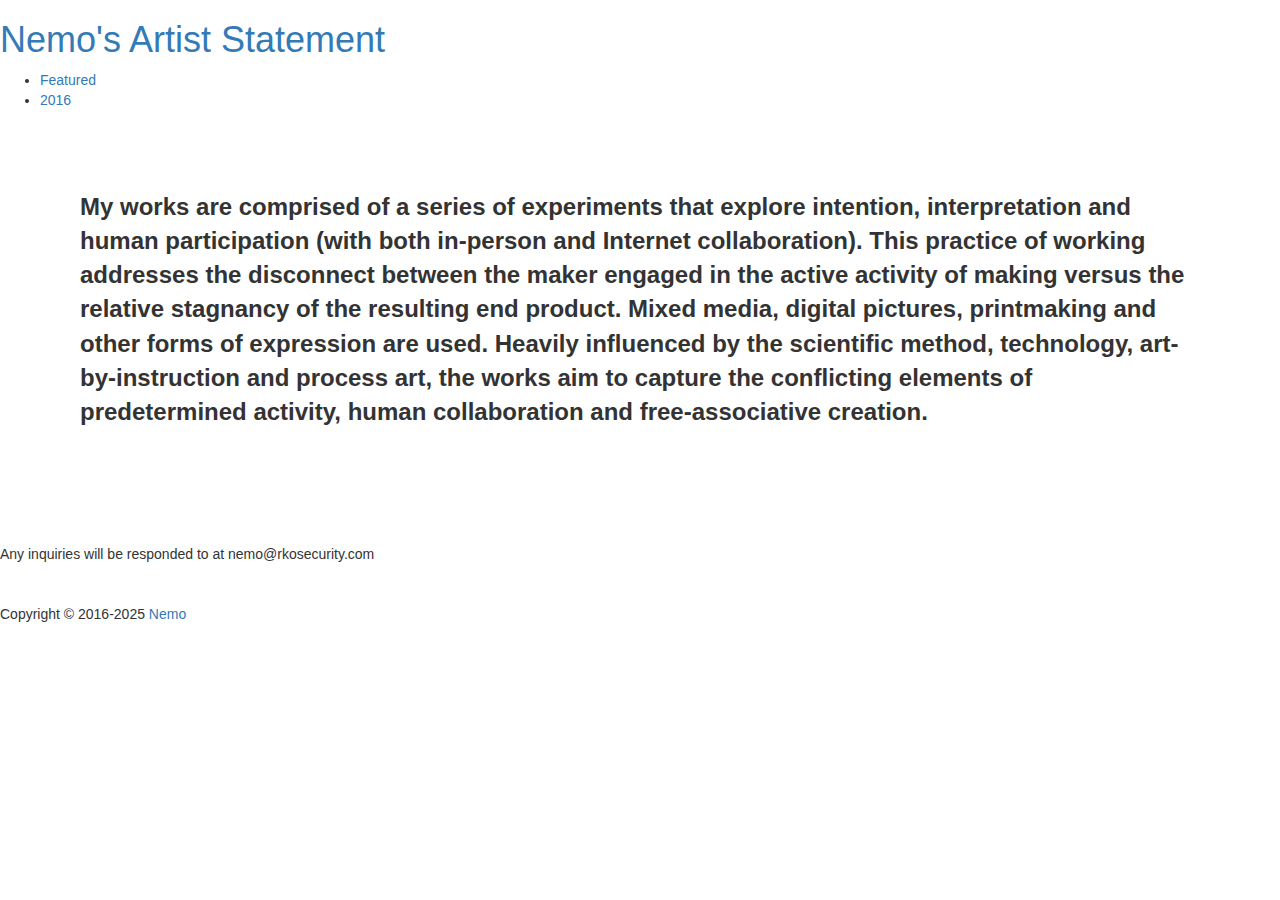
<file: index.html>
<html><head>
	<!--
	<meta HTTP-EQUIV="REFRESH" content="0; url=https://luxelorev.com/nemo.html">
	-->
	<meta HTTP-EQUIV="REFRESH" content="0; url=https://artist-nemo.github.io/web-drawing-001/nemo.html">
</head>
<body>
</body></html>
</file>
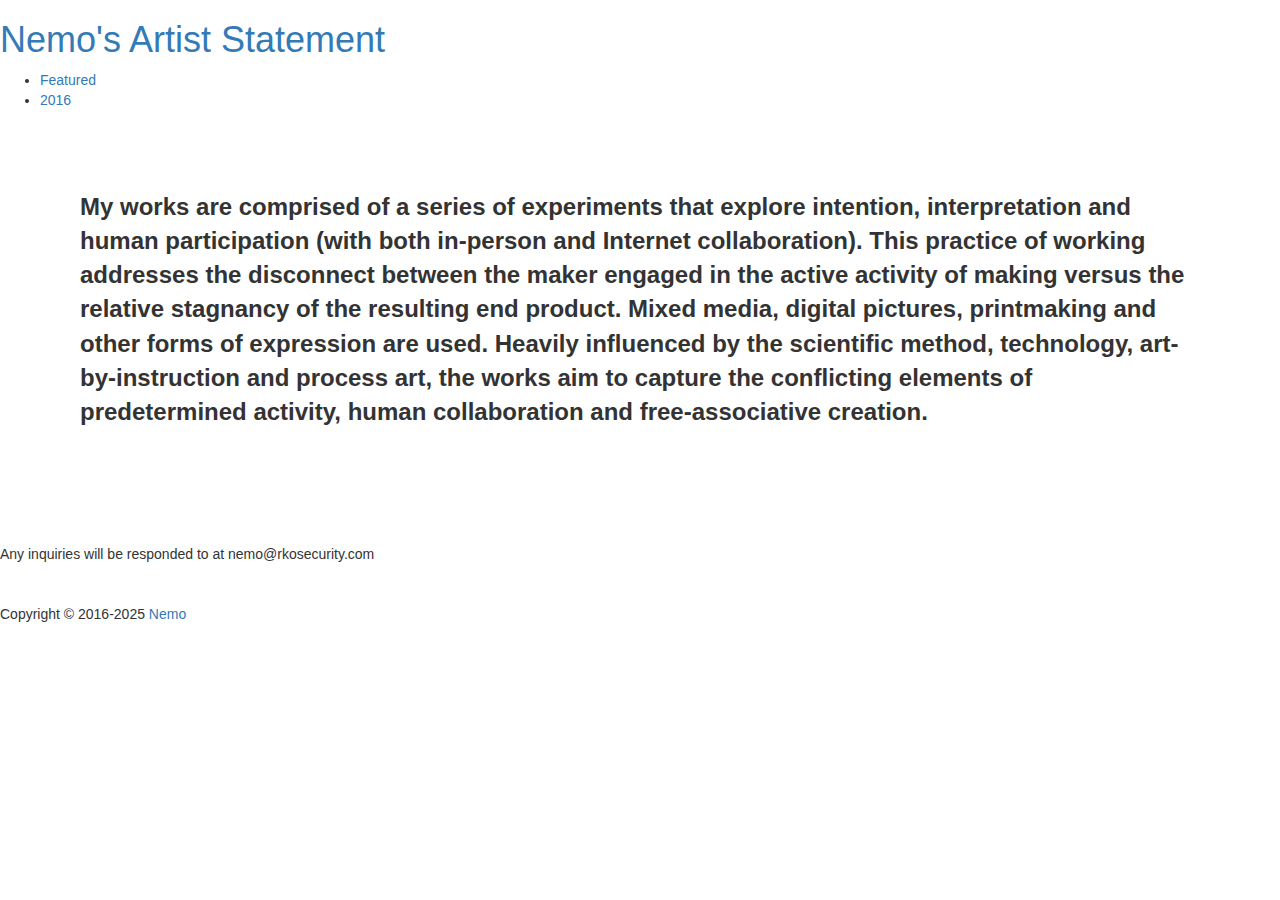
<file: nemo.html>
<!DOCTYPE html>
<html><head>
<meta http-equiv="content-type" content="text/html; charset=UTF-8">
<meta http-equiv="X-UA-Compatible" content="IE=edge,chrome=1">
<meta name="viewport" content="width=device-width,initial-scale=1">

<!-- base href="http://luxelorev.com/artist-statement/" -->
<meta charset="utf-8">
<title>Statement — Nemo</title>
<link rel="shortcut icon" type="image/x-icon" href="https://static.squarespace.com/universal/default-favicon.ico">
<link rel="canonical" href="https://artist-nemo.github.io/web-drawing-001/nemo.html">
<meta property="og:site_name" content="Nemo">
<meta property="og:title" content="Statement — Nemo">
<meta property="og:url" content="https://artist-nemo.github.io/web-drawing-001/nemo.html">
<meta property="og:type" content="website">
<meta itemprop="name" content="Statement — Nemo">
<meta itemprop="url" content="https://artist-nemo.github.io/web-drawing-001/nemo.html">
<meta name="description" content="">

<link href="https://netdna.bootstrapcdn.com/bootstrap/3.3.6/css/bootstrap.min.css" rel="stylesheet">
</head>
<body class="sidebar-text-alignment-left sidebar-position-left sidebar-fixed mobile-site-title-style-manual ">

  <div id="canvasWrapper">
    <div id="canvas">
      <div id="mobileNav"><div class="wrapper">

         <div id="logo">
            <h1 class="logo site-title">
              <a href="https://artist-nemo.github.io/web-drawing-001/nemo.html">
                
                      Nemo's Artist Statement
                
              </a>
            </h1>
        </div>

        <nav class="main-nav mobile-nav"><ul>
          <li class="page-collection">
              <a href="https://artist-nemo.github.io/web-drawing-001/webdrawing001.html">Featured</a>
          </li>
          <li class="gallery-collection">
              <a href="https://github.com/artist-nemo/web-drawing-001/commit/9ece976dbf445c6641b6db6ae7dd8e3587a8a169#diff-e3d0b1246dfad77da58aba7c42dd80508d5ceceb6049597880ba36cce3814ff6">2016</a>
          </li>
</ul>
</nav>
      </div></div>

      <div id="pageWrapper" class="hfeed" role="main">
        <!-- CATEGORY NAV -->
      <section id="page">
      <div class="main-content" data-content-field="main-content">
						      
<p style="margin: 80px;font-size:18.0pt;"><strong>My works are comprised of a series of experiments that explore intention, interpretation and human participation (with both in-person and Internet collaboration).  This practice of working addresses the disconnect between the maker engaged in the active activity of making versus the relative stagnancy of the resulting end product.
Mixed media, digital pictures, printmaking and other forms of expression are used.
Heavily influenced by the scientific method, technology, art-by-instruction and process art, the works aim to capture the conflicting elements of predetermined activity, human collaboration and free-associative creation. </strong></p><p style="margin-right:-13.5pt;"></p><p><span style="font-size:13.0pt;">&nbsp;</span></p><p>Any inquiries will be responded to at nemo@rkosecurity.com<br></p><p>&nbsp;</p></div></div></div></div></div>
      </div>
      </section>
      </div>
    </div>
  </div>
Copyright &copy; 2016-2025 <a href="https://artist-nemo.github.io/web-drawing-001/nemo.html">Nemo</a>
</body></html>
</file>
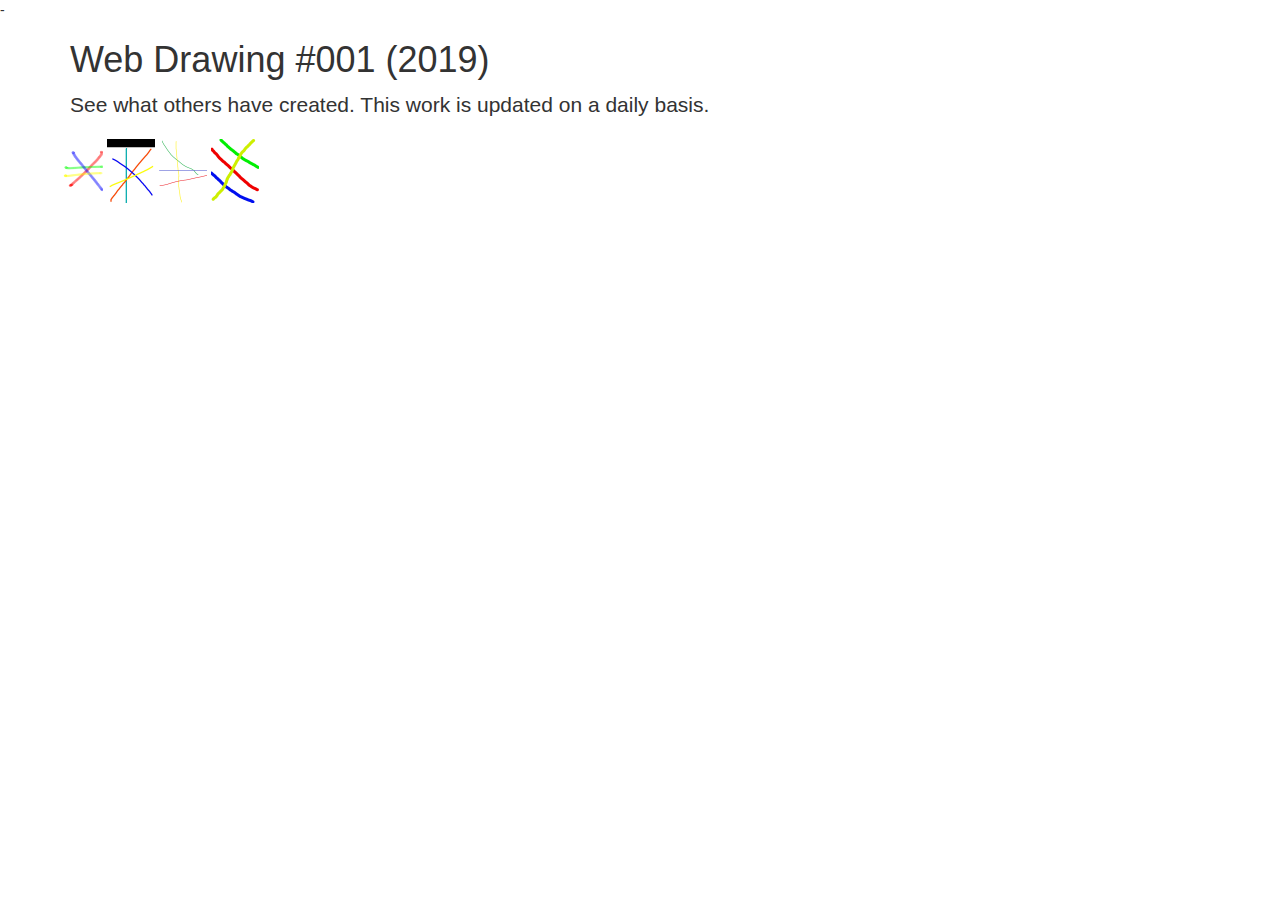
<file: web.html>
<!DOCTYPE html>
<html lang="en">
<head>

<title>Web Drawing 001 - Nemo 2019</title>
    <link href='https://fonts.googleapis.com/css?family=Open+Sans:400,800,300,400italic,300italic,600,600italic,700,700italic,800italic' rel='stylesheet' type='text/css'>
    <link href="https://netdna.bootstrapcdn.com/bootstrap/3.3.6/css/bootstrap.min.css" rel="stylesheet">
-    <link rel="stylesheet" href="https://deepart-io.s3.amazonaws.com/CACHE/css/b1d598bc0794.css" type="text/css" />
    <link href="https://deepart-io.s3.amazonaws.com/css/latest.css" rel="stylesheet">
    
    <link href="tooltips.css" rel="stylesheet">
    
</head>
<body>
<div id="latest" class="container-fluid content">
        <div class="container">
            <h1>Web Drawing #001 (2019)</h1>
            <p class="lead">See what others have created. This work is updated on a daily basis.</p>
	    <div class="row">
                <img border="0" height="64" width="48" title="Nemo" src="images/nemo.png">
                <img border="0" height="64" width="48" title="Maddy" src="images/maddy.jpg">
                <img border="0" height="64" width="48" title="Paint" src="images/paint.png">
                <img border="0" height="64" width="48" title="Gimp" src="images/gimp.png">

             </div>

     </div>
</div>
</body>
</html>
</file>
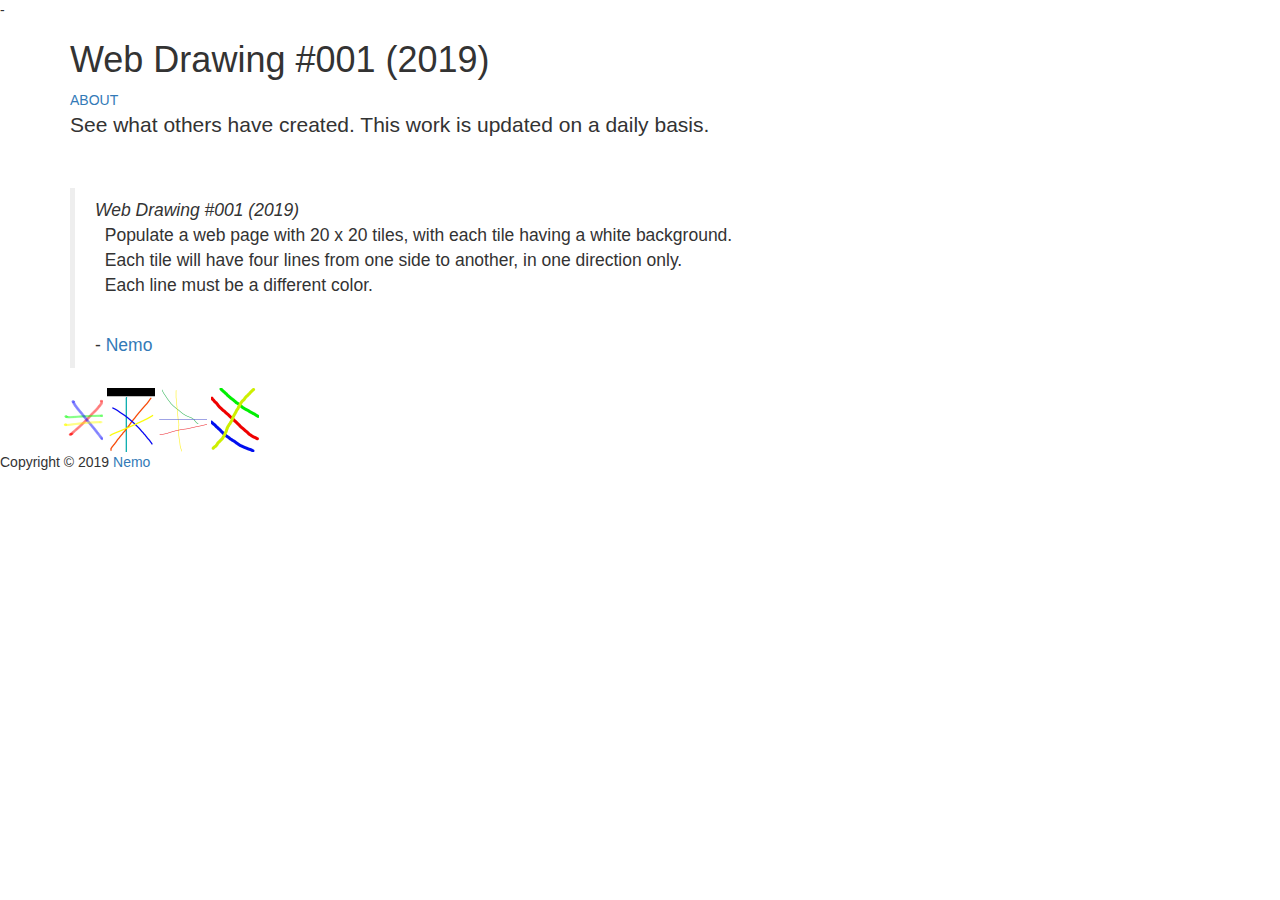
<file: webdrawing001.html>
<!DOCTYPE html>
<html lang="en">
<head>

<title>Web Drawing #001 (2019) - Nemo</title>
    <link href='https://fonts.googleapis.com/css?family=Open+Sans:400,800,300,400italic,300italic,600,600italic,700,700italic,800italic' rel='stylesheet' type='text/css'>
    <link href="https://netdna.bootstrapcdn.com/bootstrap/3.3.6/css/bootstrap.min.css" rel="stylesheet">
-    <link rel="stylesheet" href="https://deepart-io.s3.amazonaws.com/CACHE/css/b1d598bc0794.css" type="text/css" />
    <link href="https://deepart-io.s3.amazonaws.com/css/latest.css" rel="stylesheet">
    
    <link href="tooltips.css" rel="stylesheet">
    
</head>
<body>
<div id="latest" class="container-fluid content">
        <div class="container">
	    <h1>Web Drawing #001 (2019)</h1>
            <div style=""><a href="webdrawing001about.html">ABOUT</a></div>
	    <p class="lead">
	    See what others have created. This work is updated on a daily basis.<br><br>
   	    <blockquote>
            <em>Web Drawing #001 (2019)</em>
	    <p>&nbsp;&nbsp;Populate a web page with 20 x 20 tiles, with each tile having a white background.<br>
	    &nbsp;&nbsp;Each tile will have four lines from one side to another, in one direction only.<br>
	    &nbsp;&nbsp;Each line must be a different color.</p><br>
            - <a href="nemo.html">Nemo</a><br> 
          </blockquote></p>
	    <div class="row"><!--  00 -->
                <img border="0" height="64" width="48" title="Nemo" src="images/nemo.png">
                <img border="0" height="64" width="48" title="Maddy" src="images/maddy.jpg">
                <img border="0" height="64" width="48" title="Paint" src="images/paint.png">
                <img border="0" height="64" width="48" title="Gimp" src="images/gimp.png">
	    <!--  05 -->
	    <!--  10 -->
	    <!--  15 -->
	    <!--  20 -->
	    </div>

	    <div class="row"><!--  01 -->
            </div>

	    <div class="row"><!--  02 -->
            </div>

	    <div class="row"><!--  03 -->
            </div>

	    <div class="row"><!--  04 -->
            </div>

	    <div class="row"><!--  05 -->
            </div>

	    <div class="row"><!--  06 -->
            </div>

	    <div class="row"><!--  07 -->
            </div>

	    <div class="row"><!--  08 -->
            </div>

	    <div class="row"><!--  09 -->
            </div>

	    <div class="row"><!--  10 -->
            </div>

	    <div class="row"><!--  11 -->
            </div>

	    <div class="row"><!--  12 -->
            </div>

	    <div class="row"><!--  13 -->
            </div>

	    <div class="row"><!--  14 -->
            </div>

	    <div class="row"><!--  15 -->
            </div>

	    <div class="row"><!--  16 -->
            </div>

	    <div class="row"><!--  17 -->
            </div>

	    <div class="row"><!--  18 -->
            </div>

	    <div class="row"><!--  19 -->
            </div>

     </div>
</div>

Copyright &copy; 2019 <a href="nemo.html">Nemo</a>
</body>
</html>
</file>
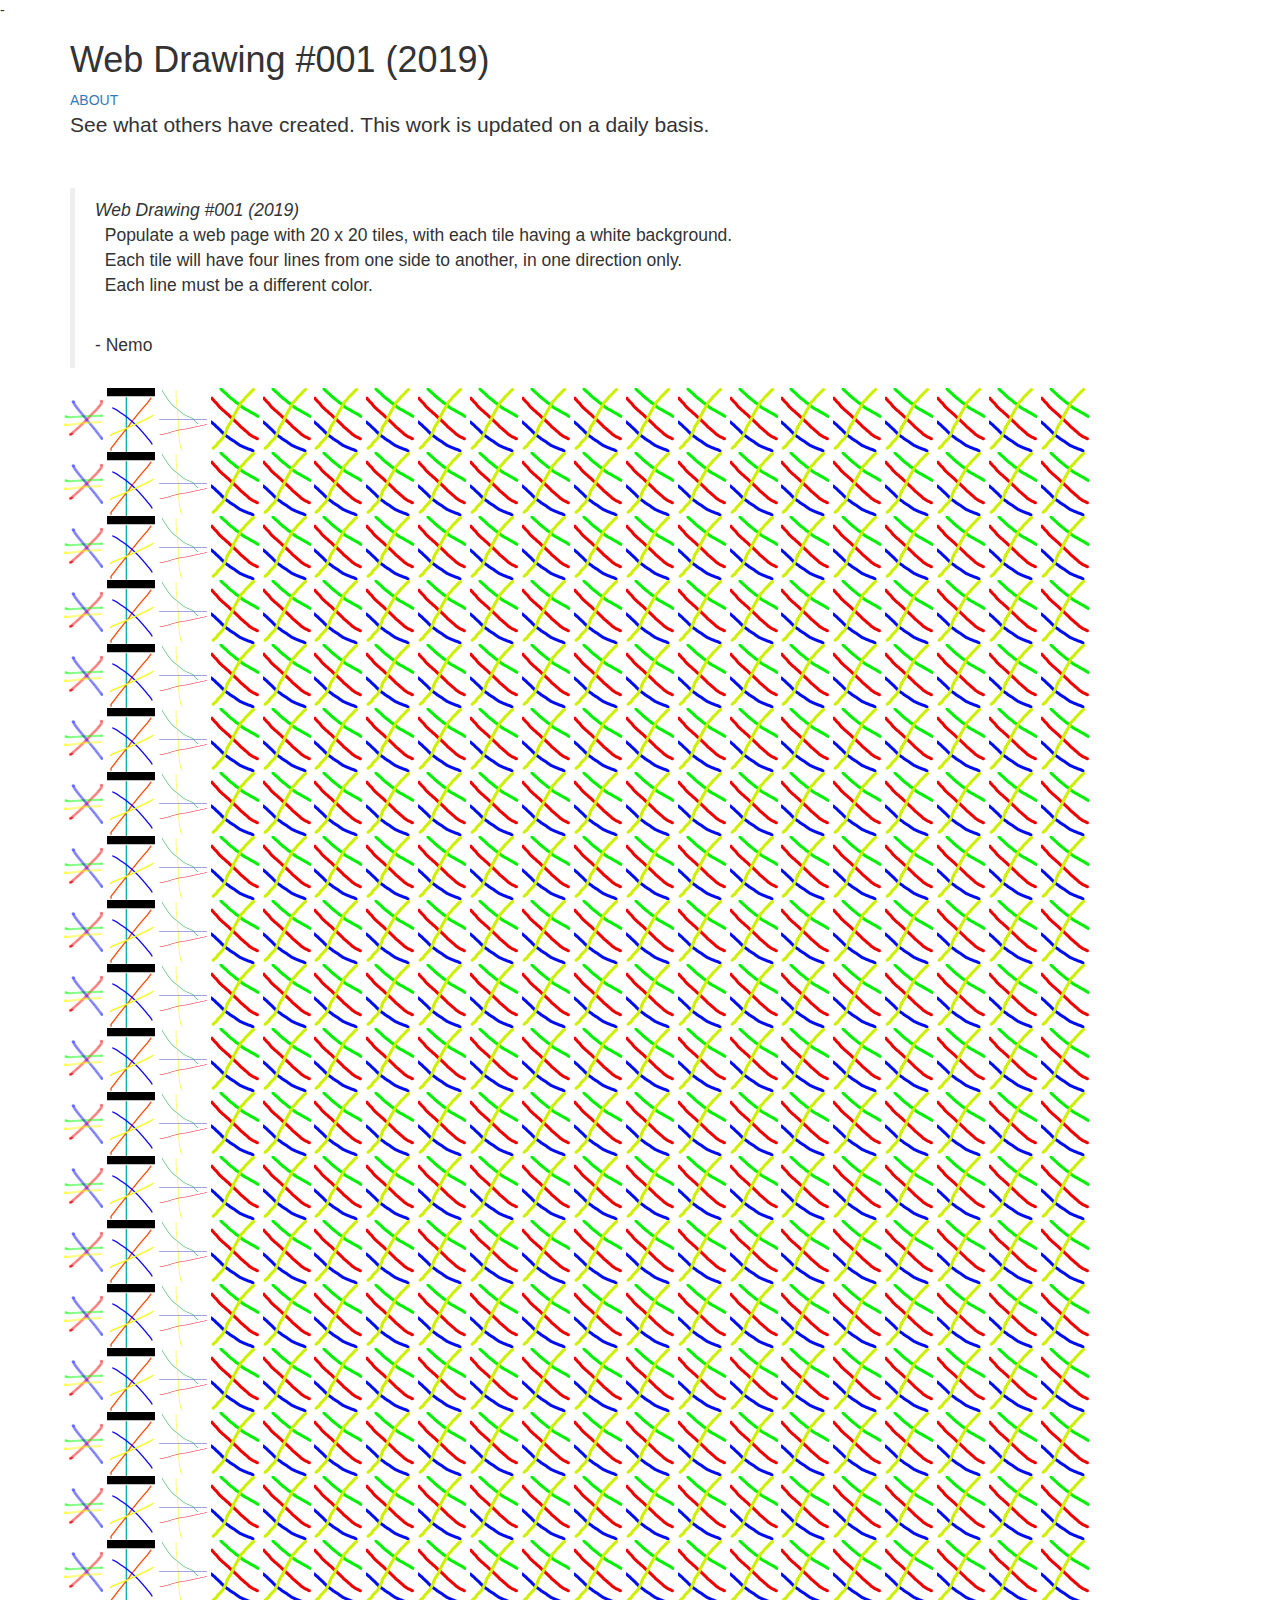
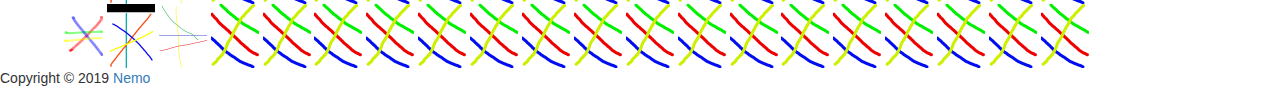
<file: webtest.html>
<!DOCTYPE html>
<html lang="en">
<head>

<title>Web Drawing #001 (2019) - Nemo</title>
    <link href='https://fonts.googleapis.com/css?family=Open+Sans:400,800,300,400italic,300italic,600,600italic,700,700italic,800italic' rel='stylesheet' type='text/css'>
    <link href="https://netdna.bootstrapcdn.com/bootstrap/3.3.6/css/bootstrap.min.css" rel="stylesheet">
-    <link rel="stylesheet" href="https://deepart-io.s3.amazonaws.com/CACHE/css/b1d598bc0794.css" type="text/css" />
    <link href="https://deepart-io.s3.amazonaws.com/css/latest.css" rel="stylesheet">
    
    <link href="tooltips.css" rel="stylesheet">
    
</head>
<body>
<div id="latest" class="container-fluid content">
        <div class="container">
	    <h1>Web Drawing #001 (2019)</h1>
            <div style=""><a href="webdrawing001about.html">ABOUT</a></div>
	    <p class="lead">
	    See what others have created. This work is updated on a daily basis.<br><br>
   	    <blockquote>
            <em>Web Drawing #001 (2019)</em>
	    <p>&nbsp;&nbsp;Populate a web page with 20 x 20 tiles, with each tile having a white background.<br>
	    &nbsp;&nbsp;Each tile will have four lines from one side to another, in one direction only.<br>
	    &nbsp;&nbsp;Each line must be a different color.</p><br>
            - Nemo<br> 
          </blockquote></p>
	    <div class="row"><!--  00 -->
                <img border="0" height="64" width="48" title="Nemo" src="images/nemo.png">
                <img border="0" height="64" width="48" title="Maddy" src="images/maddy.jpg">
                <img border="0" height="64" width="48" title="Paint" src="images/paint.png">
                <img border="0" height="64" width="48" title="Gimp" src="images/gimp.png">
                <img border="0" height="64" width="48" title="Gimp" src="images/gimp.png">
	    <!--  05 -->
                <img border="0" height="64" width="48" title="Gimp" src="images/gimp.png">
                <img border="0" height="64" width="48" title="Gimp" src="images/gimp.png">
                <img border="0" height="64" width="48" title="Gimp" src="images/gimp.png">
                <img border="0" height="64" width="48" title="Gimp" src="images/gimp.png">
                <img border="0" height="64" width="48" title="Gimp" src="images/gimp.png">
	    <!--  10 -->
                <img border="0" height="64" width="48" title="Gimp" src="images/gimp.png">
                <img border="0" height="64" width="48" title="Gimp" src="images/gimp.png">
                <img border="0" height="64" width="48" title="Gimp" src="images/gimp.png">
                <img border="0" height="64" width="48" title="Gimp" src="images/gimp.png">
                <img border="0" height="64" width="48" title="Gimp" src="images/gimp.png">
	    <!--  15 -->
                <img border="0" height="64" width="48" title="Gimp" src="images/gimp.png">
                <img border="0" height="64" width="48" title="Gimp" src="images/gimp.png">
                <img border="0" height="64" width="48" title="Gimp" src="images/gimp.png">
                <img border="0" height="64" width="48" title="Gimp" src="images/gimp.png">
                <img border="0" height="64" width="48" title="Gimp" src="images/gimp.png">

	    <!--  20 -->
	    </div>

	    <div class="row"><!--  01 -->
                <img border="0" height="64" width="48" title="Nemo" src="images/nemo.png">
                <img border="0" height="64" width="48" title="Maddy" src="images/maddy.jpg">
                <img border="0" height="64" width="48" title="Paint" src="images/paint.png">
                <img border="0" height="64" width="48" title="Gimp" src="images/gimp.png">
                <img border="0" height="64" width="48" title="Gimp" src="images/gimp.png">
	    <!--  05 -->
                <img border="0" height="64" width="48" title="Gimp" src="images/gimp.png">
                <img border="0" height="64" width="48" title="Gimp" src="images/gimp.png">
                <img border="0" height="64" width="48" title="Gimp" src="images/gimp.png">
                <img border="0" height="64" width="48" title="Gimp" src="images/gimp.png">
                <img border="0" height="64" width="48" title="Gimp" src="images/gimp.png">
	    <!--  10 -->
                <img border="0" height="64" width="48" title="Gimp" src="images/gimp.png">
                <img border="0" height="64" width="48" title="Gimp" src="images/gimp.png">
                <img border="0" height="64" width="48" title="Gimp" src="images/gimp.png">
                <img border="0" height="64" width="48" title="Gimp" src="images/gimp.png">
                <img border="0" height="64" width="48" title="Gimp" src="images/gimp.png">
	    <!--  15 -->
                <img border="0" height="64" width="48" title="Gimp" src="images/gimp.png">
                <img border="0" height="64" width="48" title="Gimp" src="images/gimp.png">
                <img border="0" height="64" width="48" title="Gimp" src="images/gimp.png">
                <img border="0" height="64" width="48" title="Gimp" src="images/gimp.png">
                <img border="0" height="64" width="48" title="Gimp" src="images/gimp.png">

	    <!--  20 -->
            </div>

	    <div class="row"><!--  02 -->
                <img border="0" height="64" width="48" title="Nemo" src="images/nemo.png">
                <img border="0" height="64" width="48" title="Maddy" src="images/maddy.jpg">
                <img border="0" height="64" width="48" title="Paint" src="images/paint.png">
                <img border="0" height="64" width="48" title="Gimp" src="images/gimp.png">
                <img border="0" height="64" width="48" title="Gimp" src="images/gimp.png">
	    <!--  05 -->
                <img border="0" height="64" width="48" title="Gimp" src="images/gimp.png">
                <img border="0" height="64" width="48" title="Gimp" src="images/gimp.png">
                <img border="0" height="64" width="48" title="Gimp" src="images/gimp.png">
                <img border="0" height="64" width="48" title="Gimp" src="images/gimp.png">
                <img border="0" height="64" width="48" title="Gimp" src="images/gimp.png">
	    <!--  10 -->
                <img border="0" height="64" width="48" title="Gimp" src="images/gimp.png">
                <img border="0" height="64" width="48" title="Gimp" src="images/gimp.png">
                <img border="0" height="64" width="48" title="Gimp" src="images/gimp.png">
                <img border="0" height="64" width="48" title="Gimp" src="images/gimp.png">
                <img border="0" height="64" width="48" title="Gimp" src="images/gimp.png">
	    <!--  15 -->
                <img border="0" height="64" width="48" title="Gimp" src="images/gimp.png">
                <img border="0" height="64" width="48" title="Gimp" src="images/gimp.png">
                <img border="0" height="64" width="48" title="Gimp" src="images/gimp.png">
                <img border="0" height="64" width="48" title="Gimp" src="images/gimp.png">
                <img border="0" height="64" width="48" title="Gimp" src="images/gimp.png">

	    <!--  20 -->
            </div>

	    <div class="row"><!--  03 -->
                <img border="0" height="64" width="48" title="Nemo" src="images/nemo.png">
                <img border="0" height="64" width="48" title="Maddy" src="images/maddy.jpg">
                <img border="0" height="64" width="48" title="Paint" src="images/paint.png">
                <img border="0" height="64" width="48" title="Gimp" src="images/gimp.png">
                <img border="0" height="64" width="48" title="Gimp" src="images/gimp.png">
	    <!--  05 -->
                <img border="0" height="64" width="48" title="Gimp" src="images/gimp.png">
                <img border="0" height="64" width="48" title="Gimp" src="images/gimp.png">
                <img border="0" height="64" width="48" title="Gimp" src="images/gimp.png">
                <img border="0" height="64" width="48" title="Gimp" src="images/gimp.png">
                <img border="0" height="64" width="48" title="Gimp" src="images/gimp.png">
	    <!--  10 -->
                <img border="0" height="64" width="48" title="Gimp" src="images/gimp.png">
                <img border="0" height="64" width="48" title="Gimp" src="images/gimp.png">
                <img border="0" height="64" width="48" title="Gimp" src="images/gimp.png">
                <img border="0" height="64" width="48" title="Gimp" src="images/gimp.png">
                <img border="0" height="64" width="48" title="Gimp" src="images/gimp.png">
	    <!--  15 -->
                <img border="0" height="64" width="48" title="Gimp" src="images/gimp.png">
                <img border="0" height="64" width="48" title="Gimp" src="images/gimp.png">
                <img border="0" height="64" width="48" title="Gimp" src="images/gimp.png">
                <img border="0" height="64" width="48" title="Gimp" src="images/gimp.png">
                <img border="0" height="64" width="48" title="Gimp" src="images/gimp.png">

	    <!--  20 -->
            </div>

	    <div class="row"><!--  04 -->
                <img border="0" height="64" width="48" title="Nemo" src="images/nemo.png">
                <img border="0" height="64" width="48" title="Maddy" src="images/maddy.jpg">
                <img border="0" height="64" width="48" title="Paint" src="images/paint.png">
                <img border="0" height="64" width="48" title="Gimp" src="images/gimp.png">
                <img border="0" height="64" width="48" title="Gimp" src="images/gimp.png">
	    <!--  05 -->
                <img border="0" height="64" width="48" title="Gimp" src="images/gimp.png">
                <img border="0" height="64" width="48" title="Gimp" src="images/gimp.png">
                <img border="0" height="64" width="48" title="Gimp" src="images/gimp.png">
                <img border="0" height="64" width="48" title="Gimp" src="images/gimp.png">
                <img border="0" height="64" width="48" title="Gimp" src="images/gimp.png">
	    <!--  10 -->
                <img border="0" height="64" width="48" title="Gimp" src="images/gimp.png">
                <img border="0" height="64" width="48" title="Gimp" src="images/gimp.png">
                <img border="0" height="64" width="48" title="Gimp" src="images/gimp.png">
                <img border="0" height="64" width="48" title="Gimp" src="images/gimp.png">
                <img border="0" height="64" width="48" title="Gimp" src="images/gimp.png">
	    <!--  15 -->
                <img border="0" height="64" width="48" title="Gimp" src="images/gimp.png">
                <img border="0" height="64" width="48" title="Gimp" src="images/gimp.png">
                <img border="0" height="64" width="48" title="Gimp" src="images/gimp.png">
                <img border="0" height="64" width="48" title="Gimp" src="images/gimp.png">
                <img border="0" height="64" width="48" title="Gimp" src="images/gimp.png">

	    <!--  20 -->
            </div>

	    <div class="row"><!--  05 -->
                <img border="0" height="64" width="48" title="Nemo" src="images/nemo.png">
                <img border="0" height="64" width="48" title="Maddy" src="images/maddy.jpg">
                <img border="0" height="64" width="48" title="Paint" src="images/paint.png">
                <img border="0" height="64" width="48" title="Gimp" src="images/gimp.png">
                <img border="0" height="64" width="48" title="Gimp" src="images/gimp.png">
	    <!--  05 -->
                <img border="0" height="64" width="48" title="Gimp" src="images/gimp.png">
                <img border="0" height="64" width="48" title="Gimp" src="images/gimp.png">
                <img border="0" height="64" width="48" title="Gimp" src="images/gimp.png">
                <img border="0" height="64" width="48" title="Gimp" src="images/gimp.png">
                <img border="0" height="64" width="48" title="Gimp" src="images/gimp.png">
	    <!--  10 -->
                <img border="0" height="64" width="48" title="Gimp" src="images/gimp.png">
                <img border="0" height="64" width="48" title="Gimp" src="images/gimp.png">
                <img border="0" height="64" width="48" title="Gimp" src="images/gimp.png">
                <img border="0" height="64" width="48" title="Gimp" src="images/gimp.png">
                <img border="0" height="64" width="48" title="Gimp" src="images/gimp.png">
	    <!--  15 -->
                <img border="0" height="64" width="48" title="Gimp" src="images/gimp.png">
                <img border="0" height="64" width="48" title="Gimp" src="images/gimp.png">
                <img border="0" height="64" width="48" title="Gimp" src="images/gimp.png">
                <img border="0" height="64" width="48" title="Gimp" src="images/gimp.png">
                <img border="0" height="64" width="48" title="Gimp" src="images/gimp.png">

	    <!--  20 -->
            </div>

	    <div class="row"><!--  06 -->
                <img border="0" height="64" width="48" title="Nemo" src="images/nemo.png">
                <img border="0" height="64" width="48" title="Maddy" src="images/maddy.jpg">
                <img border="0" height="64" width="48" title="Paint" src="images/paint.png">
                <img border="0" height="64" width="48" title="Gimp" src="images/gimp.png">
                <img border="0" height="64" width="48" title="Gimp" src="images/gimp.png">
	    <!--  05 -->
                <img border="0" height="64" width="48" title="Gimp" src="images/gimp.png">
                <img border="0" height="64" width="48" title="Gimp" src="images/gimp.png">
                <img border="0" height="64" width="48" title="Gimp" src="images/gimp.png">
                <img border="0" height="64" width="48" title="Gimp" src="images/gimp.png">
                <img border="0" height="64" width="48" title="Gimp" src="images/gimp.png">
	    <!--  10 -->
                <img border="0" height="64" width="48" title="Gimp" src="images/gimp.png">
                <img border="0" height="64" width="48" title="Gimp" src="images/gimp.png">
                <img border="0" height="64" width="48" title="Gimp" src="images/gimp.png">
                <img border="0" height="64" width="48" title="Gimp" src="images/gimp.png">
                <img border="0" height="64" width="48" title="Gimp" src="images/gimp.png">
	    <!--  15 -->
                <img border="0" height="64" width="48" title="Gimp" src="images/gimp.png">
                <img border="0" height="64" width="48" title="Gimp" src="images/gimp.png">
                <img border="0" height="64" width="48" title="Gimp" src="images/gimp.png">
                <img border="0" height="64" width="48" title="Gimp" src="images/gimp.png">
                <img border="0" height="64" width="48" title="Gimp" src="images/gimp.png">

	    <!--  20 -->
            </div>

	    <div class="row"><!--  07 -->
                <img border="0" height="64" width="48" title="Nemo" src="images/nemo.png">
                <img border="0" height="64" width="48" title="Maddy" src="images/maddy.jpg">
                <img border="0" height="64" width="48" title="Paint" src="images/paint.png">
                <img border="0" height="64" width="48" title="Gimp" src="images/gimp.png">
                <img border="0" height="64" width="48" title="Gimp" src="images/gimp.png">
	    <!--  05 -->
                <img border="0" height="64" width="48" title="Gimp" src="images/gimp.png">
                <img border="0" height="64" width="48" title="Gimp" src="images/gimp.png">
                <img border="0" height="64" width="48" title="Gimp" src="images/gimp.png">
                <img border="0" height="64" width="48" title="Gimp" src="images/gimp.png">
                <img border="0" height="64" width="48" title="Gimp" src="images/gimp.png">
	    <!--  10 -->
                <img border="0" height="64" width="48" title="Gimp" src="images/gimp.png">
                <img border="0" height="64" width="48" title="Gimp" src="images/gimp.png">
                <img border="0" height="64" width="48" title="Gimp" src="images/gimp.png">
                <img border="0" height="64" width="48" title="Gimp" src="images/gimp.png">
                <img border="0" height="64" width="48" title="Gimp" src="images/gimp.png">
	    <!--  15 -->
                <img border="0" height="64" width="48" title="Gimp" src="images/gimp.png">
                <img border="0" height="64" width="48" title="Gimp" src="images/gimp.png">
                <img border="0" height="64" width="48" title="Gimp" src="images/gimp.png">
                <img border="0" height="64" width="48" title="Gimp" src="images/gimp.png">
                <img border="0" height="64" width="48" title="Gimp" src="images/gimp.png">

	    <!--  20 -->
            </div>

	    <div class="row"><!--  08 -->
                <img border="0" height="64" width="48" title="Nemo" src="images/nemo.png">
                <img border="0" height="64" width="48" title="Maddy" src="images/maddy.jpg">
                <img border="0" height="64" width="48" title="Paint" src="images/paint.png">
                <img border="0" height="64" width="48" title="Gimp" src="images/gimp.png">
                <img border="0" height="64" width="48" title="Gimp" src="images/gimp.png">
	    <!--  05 -->
                <img border="0" height="64" width="48" title="Gimp" src="images/gimp.png">
                <img border="0" height="64" width="48" title="Gimp" src="images/gimp.png">
                <img border="0" height="64" width="48" title="Gimp" src="images/gimp.png">
                <img border="0" height="64" width="48" title="Gimp" src="images/gimp.png">
                <img border="0" height="64" width="48" title="Gimp" src="images/gimp.png">
	    <!--  10 -->
                <img border="0" height="64" width="48" title="Gimp" src="images/gimp.png">
                <img border="0" height="64" width="48" title="Gimp" src="images/gimp.png">
                <img border="0" height="64" width="48" title="Gimp" src="images/gimp.png">
                <img border="0" height="64" width="48" title="Gimp" src="images/gimp.png">
                <img border="0" height="64" width="48" title="Gimp" src="images/gimp.png">
	    <!--  15 -->
                <img border="0" height="64" width="48" title="Gimp" src="images/gimp.png">
                <img border="0" height="64" width="48" title="Gimp" src="images/gimp.png">
                <img border="0" height="64" width="48" title="Gimp" src="images/gimp.png">
                <img border="0" height="64" width="48" title="Gimp" src="images/gimp.png">
                <img border="0" height="64" width="48" title="Gimp" src="images/gimp.png">

	    <!--  20 -->
            </div>

	    <div class="row"><!--  09 -->
                <img border="0" height="64" width="48" title="Nemo" src="images/nemo.png">
                <img border="0" height="64" width="48" title="Maddy" src="images/maddy.jpg">
                <img border="0" height="64" width="48" title="Paint" src="images/paint.png">
                <img border="0" height="64" width="48" title="Gimp" src="images/gimp.png">
                <img border="0" height="64" width="48" title="Gimp" src="images/gimp.png">
	    <!--  05 -->
                <img border="0" height="64" width="48" title="Gimp" src="images/gimp.png">
                <img border="0" height="64" width="48" title="Gimp" src="images/gimp.png">
                <img border="0" height="64" width="48" title="Gimp" src="images/gimp.png">
                <img border="0" height="64" width="48" title="Gimp" src="images/gimp.png">
                <img border="0" height="64" width="48" title="Gimp" src="images/gimp.png">
	    <!--  10 -->
                <img border="0" height="64" width="48" title="Gimp" src="images/gimp.png">
                <img border="0" height="64" width="48" title="Gimp" src="images/gimp.png">
                <img border="0" height="64" width="48" title="Gimp" src="images/gimp.png">
                <img border="0" height="64" width="48" title="Gimp" src="images/gimp.png">
                <img border="0" height="64" width="48" title="Gimp" src="images/gimp.png">
	    <!--  15 -->
                <img border="0" height="64" width="48" title="Gimp" src="images/gimp.png">
                <img border="0" height="64" width="48" title="Gimp" src="images/gimp.png">
                <img border="0" height="64" width="48" title="Gimp" src="images/gimp.png">
                <img border="0" height="64" width="48" title="Gimp" src="images/gimp.png">
                <img border="0" height="64" width="48" title="Gimp" src="images/gimp.png">

	    <!--  20 -->
            </div>

	    <div class="row"><!--  10 -->
                <img border="0" height="64" width="48" title="Nemo" src="images/nemo.png">
                <img border="0" height="64" width="48" title="Maddy" src="images/maddy.jpg">
                <img border="0" height="64" width="48" title="Paint" src="images/paint.png">
                <img border="0" height="64" width="48" title="Gimp" src="images/gimp.png">
                <img border="0" height="64" width="48" title="Gimp" src="images/gimp.png">
	    <!--  05 -->
                <img border="0" height="64" width="48" title="Gimp" src="images/gimp.png">
                <img border="0" height="64" width="48" title="Gimp" src="images/gimp.png">
                <img border="0" height="64" width="48" title="Gimp" src="images/gimp.png">
                <img border="0" height="64" width="48" title="Gimp" src="images/gimp.png">
                <img border="0" height="64" width="48" title="Gimp" src="images/gimp.png">
	    <!--  10 -->
                <img border="0" height="64" width="48" title="Gimp" src="images/gimp.png">
                <img border="0" height="64" width="48" title="Gimp" src="images/gimp.png">
                <img border="0" height="64" width="48" title="Gimp" src="images/gimp.png">
                <img border="0" height="64" width="48" title="Gimp" src="images/gimp.png">
                <img border="0" height="64" width="48" title="Gimp" src="images/gimp.png">
	    <!--  15 -->
                <img border="0" height="64" width="48" title="Gimp" src="images/gimp.png">
                <img border="0" height="64" width="48" title="Gimp" src="images/gimp.png">
                <img border="0" height="64" width="48" title="Gimp" src="images/gimp.png">
                <img border="0" height="64" width="48" title="Gimp" src="images/gimp.png">
                <img border="0" height="64" width="48" title="Gimp" src="images/gimp.png">

	    <!--  20 -->
            </div>

	    <div class="row"><!--  11 -->
                <img border="0" height="64" width="48" title="Nemo" src="images/nemo.png">
                <img border="0" height="64" width="48" title="Maddy" src="images/maddy.jpg">
                <img border="0" height="64" width="48" title="Paint" src="images/paint.png">
                <img border="0" height="64" width="48" title="Gimp" src="images/gimp.png">
                <img border="0" height="64" width="48" title="Gimp" src="images/gimp.png">
	    <!--  05 -->
                <img border="0" height="64" width="48" title="Gimp" src="images/gimp.png">
                <img border="0" height="64" width="48" title="Gimp" src="images/gimp.png">
                <img border="0" height="64" width="48" title="Gimp" src="images/gimp.png">
                <img border="0" height="64" width="48" title="Gimp" src="images/gimp.png">
                <img border="0" height="64" width="48" title="Gimp" src="images/gimp.png">
	    <!--  10 -->
                <img border="0" height="64" width="48" title="Gimp" src="images/gimp.png">
                <img border="0" height="64" width="48" title="Gimp" src="images/gimp.png">
                <img border="0" height="64" width="48" title="Gimp" src="images/gimp.png">
                <img border="0" height="64" width="48" title="Gimp" src="images/gimp.png">
                <img border="0" height="64" width="48" title="Gimp" src="images/gimp.png">
	    <!--  15 -->
                <img border="0" height="64" width="48" title="Gimp" src="images/gimp.png">
                <img border="0" height="64" width="48" title="Gimp" src="images/gimp.png">
                <img border="0" height="64" width="48" title="Gimp" src="images/gimp.png">
                <img border="0" height="64" width="48" title="Gimp" src="images/gimp.png">
                <img border="0" height="64" width="48" title="Gimp" src="images/gimp.png">

	    <!--  20 -->
            </div>

	    <div class="row"><!--  12 -->
                <img border="0" height="64" width="48" title="Nemo" src="images/nemo.png">
                <img border="0" height="64" width="48" title="Maddy" src="images/maddy.jpg">
                <img border="0" height="64" width="48" title="Paint" src="images/paint.png">
                <img border="0" height="64" width="48" title="Gimp" src="images/gimp.png">
                <img border="0" height="64" width="48" title="Gimp" src="images/gimp.png">
	    <!--  05 -->
                <img border="0" height="64" width="48" title="Gimp" src="images/gimp.png">
                <img border="0" height="64" width="48" title="Gimp" src="images/gimp.png">
                <img border="0" height="64" width="48" title="Gimp" src="images/gimp.png">
                <img border="0" height="64" width="48" title="Gimp" src="images/gimp.png">
                <img border="0" height="64" width="48" title="Gimp" src="images/gimp.png">
	    <!--  10 -->
                <img border="0" height="64" width="48" title="Gimp" src="images/gimp.png">
                <img border="0" height="64" width="48" title="Gimp" src="images/gimp.png">
                <img border="0" height="64" width="48" title="Gimp" src="images/gimp.png">
                <img border="0" height="64" width="48" title="Gimp" src="images/gimp.png">
                <img border="0" height="64" width="48" title="Gimp" src="images/gimp.png">
	    <!--  15 -->
                <img border="0" height="64" width="48" title="Gimp" src="images/gimp.png">
                <img border="0" height="64" width="48" title="Gimp" src="images/gimp.png">
                <img border="0" height="64" width="48" title="Gimp" src="images/gimp.png">
                <img border="0" height="64" width="48" title="Gimp" src="images/gimp.png">
                <img border="0" height="64" width="48" title="Gimp" src="images/gimp.png">

	    <!--  20 -->
            </div>

	    <div class="row"><!--  13 -->
                <img border="0" height="64" width="48" title="Nemo" src="images/nemo.png">
                <img border="0" height="64" width="48" title="Maddy" src="images/maddy.jpg">
                <img border="0" height="64" width="48" title="Paint" src="images/paint.png">
                <img border="0" height="64" width="48" title="Gimp" src="images/gimp.png">
                <img border="0" height="64" width="48" title="Gimp" src="images/gimp.png">
	    <!--  05 -->
                <img border="0" height="64" width="48" title="Gimp" src="images/gimp.png">
                <img border="0" height="64" width="48" title="Gimp" src="images/gimp.png">
                <img border="0" height="64" width="48" title="Gimp" src="images/gimp.png">
                <img border="0" height="64" width="48" title="Gimp" src="images/gimp.png">
                <img border="0" height="64" width="48" title="Gimp" src="images/gimp.png">
	    <!--  10 -->
                <img border="0" height="64" width="48" title="Gimp" src="images/gimp.png">
                <img border="0" height="64" width="48" title="Gimp" src="images/gimp.png">
                <img border="0" height="64" width="48" title="Gimp" src="images/gimp.png">
                <img border="0" height="64" width="48" title="Gimp" src="images/gimp.png">
                <img border="0" height="64" width="48" title="Gimp" src="images/gimp.png">
	    <!--  15 -->
                <img border="0" height="64" width="48" title="Gimp" src="images/gimp.png">
                <img border="0" height="64" width="48" title="Gimp" src="images/gimp.png">
                <img border="0" height="64" width="48" title="Gimp" src="images/gimp.png">
                <img border="0" height="64" width="48" title="Gimp" src="images/gimp.png">
                <img border="0" height="64" width="48" title="Gimp" src="images/gimp.png">

	    <!--  20 -->
            </div>

	    <div class="row"><!--  14 -->
                <img border="0" height="64" width="48" title="Nemo" src="images/nemo.png">
                <img border="0" height="64" width="48" title="Maddy" src="images/maddy.jpg">
                <img border="0" height="64" width="48" title="Paint" src="images/paint.png">
                <img border="0" height="64" width="48" title="Gimp" src="images/gimp.png">
                <img border="0" height="64" width="48" title="Gimp" src="images/gimp.png">
	    <!--  05 -->
                <img border="0" height="64" width="48" title="Gimp" src="images/gimp.png">
                <img border="0" height="64" width="48" title="Gimp" src="images/gimp.png">
                <img border="0" height="64" width="48" title="Gimp" src="images/gimp.png">
                <img border="0" height="64" width="48" title="Gimp" src="images/gimp.png">
                <img border="0" height="64" width="48" title="Gimp" src="images/gimp.png">
	    <!--  10 -->
                <img border="0" height="64" width="48" title="Gimp" src="images/gimp.png">
                <img border="0" height="64" width="48" title="Gimp" src="images/gimp.png">
                <img border="0" height="64" width="48" title="Gimp" src="images/gimp.png">
                <img border="0" height="64" width="48" title="Gimp" src="images/gimp.png">
                <img border="0" height="64" width="48" title="Gimp" src="images/gimp.png">
	    <!--  15 -->
                <img border="0" height="64" width="48" title="Gimp" src="images/gimp.png">
                <img border="0" height="64" width="48" title="Gimp" src="images/gimp.png">
                <img border="0" height="64" width="48" title="Gimp" src="images/gimp.png">
                <img border="0" height="64" width="48" title="Gimp" src="images/gimp.png">
                <img border="0" height="64" width="48" title="Gimp" src="images/gimp.png">

	    <!--  20 -->
            </div>

	    <div class="row"><!--  15 -->
                <img border="0" height="64" width="48" title="Nemo" src="images/nemo.png">
                <img border="0" height="64" width="48" title="Maddy" src="images/maddy.jpg">
                <img border="0" height="64" width="48" title="Paint" src="images/paint.png">
                <img border="0" height="64" width="48" title="Gimp" src="images/gimp.png">
                <img border="0" height="64" width="48" title="Gimp" src="images/gimp.png">
	    <!--  05 -->
                <img border="0" height="64" width="48" title="Gimp" src="images/gimp.png">
                <img border="0" height="64" width="48" title="Gimp" src="images/gimp.png">
                <img border="0" height="64" width="48" title="Gimp" src="images/gimp.png">
                <img border="0" height="64" width="48" title="Gimp" src="images/gimp.png">
                <img border="0" height="64" width="48" title="Gimp" src="images/gimp.png">
	    <!--  10 -->
                <img border="0" height="64" width="48" title="Gimp" src="images/gimp.png">
                <img border="0" height="64" width="48" title="Gimp" src="images/gimp.png">
                <img border="0" height="64" width="48" title="Gimp" src="images/gimp.png">
                <img border="0" height="64" width="48" title="Gimp" src="images/gimp.png">
                <img border="0" height="64" width="48" title="Gimp" src="images/gimp.png">
	    <!--  15 -->
                <img border="0" height="64" width="48" title="Gimp" src="images/gimp.png">
                <img border="0" height="64" width="48" title="Gimp" src="images/gimp.png">
                <img border="0" height="64" width="48" title="Gimp" src="images/gimp.png">
                <img border="0" height="64" width="48" title="Gimp" src="images/gimp.png">
                <img border="0" height="64" width="48" title="Gimp" src="images/gimp.png">

	    <!--  20 -->
            </div>

	    <div class="row"><!--  16 -->
                <img border="0" height="64" width="48" title="Nemo" src="images/nemo.png">
                <img border="0" height="64" width="48" title="Maddy" src="images/maddy.jpg">
                <img border="0" height="64" width="48" title="Paint" src="images/paint.png">
                <img border="0" height="64" width="48" title="Gimp" src="images/gimp.png">
                <img border="0" height="64" width="48" title="Gimp" src="images/gimp.png">
	    <!--  05 -->
                <img border="0" height="64" width="48" title="Gimp" src="images/gimp.png">
                <img border="0" height="64" width="48" title="Gimp" src="images/gimp.png">
                <img border="0" height="64" width="48" title="Gimp" src="images/gimp.png">
                <img border="0" height="64" width="48" title="Gimp" src="images/gimp.png">
                <img border="0" height="64" width="48" title="Gimp" src="images/gimp.png">
	    <!--  10 -->
                <img border="0" height="64" width="48" title="Gimp" src="images/gimp.png">
                <img border="0" height="64" width="48" title="Gimp" src="images/gimp.png">
                <img border="0" height="64" width="48" title="Gimp" src="images/gimp.png">
                <img border="0" height="64" width="48" title="Gimp" src="images/gimp.png">
                <img border="0" height="64" width="48" title="Gimp" src="images/gimp.png">
	    <!--  15 -->
                <img border="0" height="64" width="48" title="Gimp" src="images/gimp.png">
                <img border="0" height="64" width="48" title="Gimp" src="images/gimp.png">
                <img border="0" height="64" width="48" title="Gimp" src="images/gimp.png">
                <img border="0" height="64" width="48" title="Gimp" src="images/gimp.png">
                <img border="0" height="64" width="48" title="Gimp" src="images/gimp.png">

	    <!--  20 -->
            </div>

	    <div class="row"><!--  17 -->
                <img border="0" height="64" width="48" title="Nemo" src="images/nemo.png">
                <img border="0" height="64" width="48" title="Maddy" src="images/maddy.jpg">
                <img border="0" height="64" width="48" title="Paint" src="images/paint.png">
                <img border="0" height="64" width="48" title="Gimp" src="images/gimp.png">
                <img border="0" height="64" width="48" title="Gimp" src="images/gimp.png">
	    <!--  05 -->
                <img border="0" height="64" width="48" title="Gimp" src="images/gimp.png">
                <img border="0" height="64" width="48" title="Gimp" src="images/gimp.png">
                <img border="0" height="64" width="48" title="Gimp" src="images/gimp.png">
                <img border="0" height="64" width="48" title="Gimp" src="images/gimp.png">
                <img border="0" height="64" width="48" title="Gimp" src="images/gimp.png">
	    <!--  10 -->
                <img border="0" height="64" width="48" title="Gimp" src="images/gimp.png">
                <img border="0" height="64" width="48" title="Gimp" src="images/gimp.png">
                <img border="0" height="64" width="48" title="Gimp" src="images/gimp.png">
                <img border="0" height="64" width="48" title="Gimp" src="images/gimp.png">
                <img border="0" height="64" width="48" title="Gimp" src="images/gimp.png">
	    <!--  15 -->
                <img border="0" height="64" width="48" title="Gimp" src="images/gimp.png">
                <img border="0" height="64" width="48" title="Gimp" src="images/gimp.png">
                <img border="0" height="64" width="48" title="Gimp" src="images/gimp.png">
                <img border="0" height="64" width="48" title="Gimp" src="images/gimp.png">
                <img border="0" height="64" width="48" title="Gimp" src="images/gimp.png">

	    <!--  20 -->
            </div>

	    <div class="row"><!--  18 -->
                <img border="0" height="64" width="48" title="Nemo" src="images/nemo.png">
                <img border="0" height="64" width="48" title="Maddy" src="images/maddy.jpg">
                <img border="0" height="64" width="48" title="Paint" src="images/paint.png">
                <img border="0" height="64" width="48" title="Gimp" src="images/gimp.png">
                <img border="0" height="64" width="48" title="Gimp" src="images/gimp.png">
	    <!--  05 -->
                <img border="0" height="64" width="48" title="Gimp" src="images/gimp.png">
                <img border="0" height="64" width="48" title="Gimp" src="images/gimp.png">
                <img border="0" height="64" width="48" title="Gimp" src="images/gimp.png">
                <img border="0" height="64" width="48" title="Gimp" src="images/gimp.png">
                <img border="0" height="64" width="48" title="Gimp" src="images/gimp.png">
	    <!--  10 -->
                <img border="0" height="64" width="48" title="Gimp" src="images/gimp.png">
                <img border="0" height="64" width="48" title="Gimp" src="images/gimp.png">
                <img border="0" height="64" width="48" title="Gimp" src="images/gimp.png">
                <img border="0" height="64" width="48" title="Gimp" src="images/gimp.png">
                <img border="0" height="64" width="48" title="Gimp" src="images/gimp.png">
	    <!--  15 -->
                <img border="0" height="64" width="48" title="Gimp" src="images/gimp.png">
                <img border="0" height="64" width="48" title="Gimp" src="images/gimp.png">
                <img border="0" height="64" width="48" title="Gimp" src="images/gimp.png">
                <img border="0" height="64" width="48" title="Gimp" src="images/gimp.png">
                <img border="0" height="64" width="48" title="Gimp" src="images/gimp.png">

	    <!--  20 -->
            </div>

	    <div class="row"><!--  19 -->
                <img border="0" height="64" width="48" title="Nemo" src="images/nemo.png">
                <img border="0" height="64" width="48" title="Maddy" src="images/maddy.jpg">
                <img border="0" height="64" width="48" title="Paint" src="images/paint.png">
                <img border="0" height="64" width="48" title="Gimp" src="images/gimp.png">
                <img border="0" height="64" width="48" title="Gimp" src="images/gimp.png">
	    <!--  05 -->
                <img border="0" height="64" width="48" title="Gimp" src="images/gimp.png">
                <img border="0" height="64" width="48" title="Gimp" src="images/gimp.png">
                <img border="0" height="64" width="48" title="Gimp" src="images/gimp.png">
                <img border="0" height="64" width="48" title="Gimp" src="images/gimp.png">
                <img border="0" height="64" width="48" title="Gimp" src="images/gimp.png">
	    <!--  10 -->
                <img border="0" height="64" width="48" title="Gimp" src="images/gimp.png">
                <img border="0" height="64" width="48" title="Gimp" src="images/gimp.png">
                <img border="0" height="64" width="48" title="Gimp" src="images/gimp.png">
                <img border="0" height="64" width="48" title="Gimp" src="images/gimp.png">
                <img border="0" height="64" width="48" title="Gimp" src="images/gimp.png">
	    <!--  15 -->
                <img border="0" height="64" width="48" title="Gimp" src="images/gimp.png">
                <img border="0" height="64" width="48" title="Gimp" src="images/gimp.png">
                <img border="0" height="64" width="48" title="Gimp" src="images/gimp.png">
                <img border="0" height="64" width="48" title="Gimp" src="images/gimp.png">
                <img border="0" height="64" width="48" title="Gimp" src="images/gimp.png">

	    <!--  20 -->
            </div>

     </div>
</div>

Copyright &copy; 2019 <a href="https://luxelorev.com/nemo.html">Nemo</a>
</body>
</html>
</file>
<file: tooltips.css>
/* Tooltip container */
.tooltip {
  position: relative;
  display: inline-block;
  border-bottom: 1px dotted black; /* If you want dots under the hoverable text */
}

/* Tooltip text */
.tooltip .tooltiptext {
  visibility: hidden;
  width: 120px;
  background-color: #555;
  color: #fff;
  text-align: center;
  padding: 5px 0;
  border-radius: 6px;

  /* Position the tooltip text */
  position: absolute;
  z-index: 1;
  bottom: 125%;
  left: 50%;
  margin-left: -60px;

  /* Fade in tooltip */
  opacity: 0;
  transition: opacity 0.3s;
}

/* Tooltip arrow */
.tooltip .tooltiptext::after {
  content: "";
  position: absolute;
  top: 100%;
  left: 50%;
  margin-left: -5px;
  border-width: 5px;
  border-style: solid;
  border-color: #555 transparent transparent transparent;
}

/* Show the tooltip text when you mouse over the tooltip container */
.tooltip:hover .tooltiptext {
  visibility: visible;
  opacity: 1;
}
</file>
